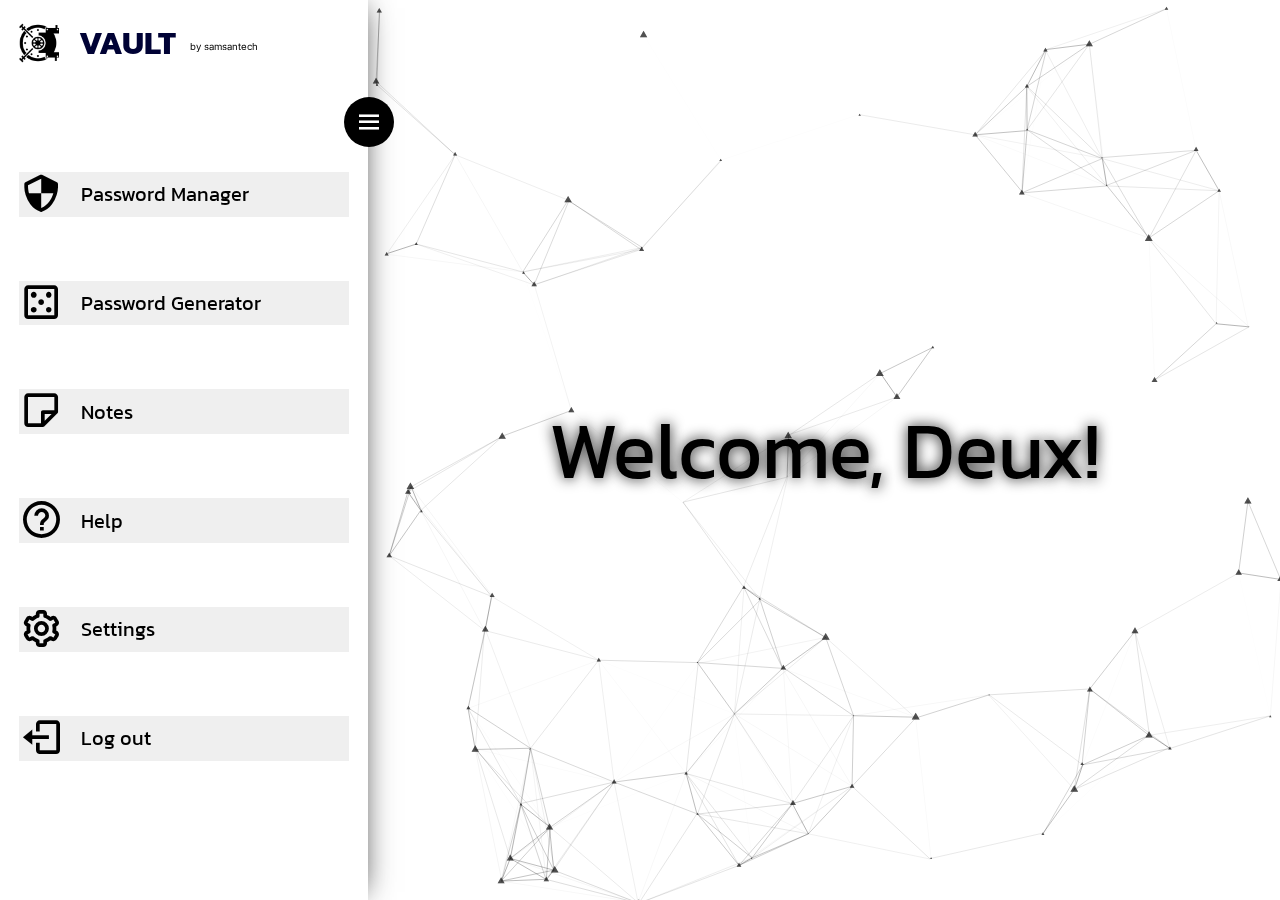
<file: website/dashboard/dashboard.html>
<!DOCTYPE html>
<html lang="en">
<head>
    <meta charset="UTF-8">
    <meta http-equiv="X-UA-Compatible" content="IE=edge">
    <meta name="viewport" content="width=device-width, initial-scale=1.0">
    <title>VAULT</title>
    <link rel = "icon" href = "/dashboard/vault2.png"  class="icon" type = "image/x-icon">
    <link rel="preconnect" href="https://fonts.googleapis.com">
    <link rel="preconnect" href="https://fonts.gstatic.com" crossorigin>
    <link rel="preconnect" href="https://fonts.googleapis.com">

    <link rel="preconnect" href="https://fonts.googleapis.com">
    <link rel="preconnect" href="https://fonts.gstatic.com" crossorigin>
    <link href="https://fonts.googleapis.com/css2?family=Kanit:wght@400;600;800;900&display=swap" rel="stylesheet">
    <link href="https://fonts.googleapis.com/css2?family=Inter:wght@400;600&display=swap" rel="stylesheet">

<link rel="preconnect" href="https://fonts.googleapis.com">
<link rel="preconnect" href="https://fonts.gstatic.com" crossorigin>


    
    <link rel="stylesheet" href="dashboard.css">
    <link rel="stylesheet" href="notestry.css">
    <link rel="stylesheet" href="passwordgenerator.css">
    
    <link rel="stylesheet" href="https://unicons.iconscout.com/release/v4.0.0/css/line.css">
    <!--box icons-->
    <link href='https://unpkg.com/boxicons@2.1.4/css/boxicons.min.css' rel='stylesheet'>
</head>
<body>
    <div id="preloader"></div>
        
            <div class="sidebarcontainer">
                <div class="topbar">
                    <a href="../index.html">
                        <div class="logoname text">
                            <img src="vault2.png">
                            <h1>VAULT</h1>
                            <span class="minitext"><p>by samsantech</p></span>
                        </div>
                    </a>
                </div>
                
                <div class="togglecont"><i class='bx bx-menu toggle'></i></div>

                <div class="mainbar">
                    <button class="tab_button" data-tab-target="#passwordmanager">
                        <i class='bx bx-shield-quarter'></i>
                        <h2>Password Manager</h2>
                    </button>
    
                    <button class="tab_button" data-tab-target="#passwordgenerator">  
                        <i class='bx bx-dice-5' ></i>                   
                        <h2>Password Generator</h2>
                    </button>

                    <button class="tab_button" data-tab-target="#notes">   
                        <i class='bx bx-note' ></i>                  
                        <h2>Notes</h2>
                    </button>
                
                    <button class="tab_button" data-tab-target="#help">     
                        <i class='bx bx-help-circle' ></i>                 
                        <h2>Help</h2>
                    </button>
    
                    <button class="tab_button" data-tab-target="#settings">      
                        <i class='bx bx-cog' ></i>            
                        <h2>Settings</h2>
                    </button>
    
                    <button class="tab_button" data-tab-target="#logout">    
                        <i class='bx bx-log-out' ></i>                  
                        <h2>Log out</h2>
                    </button>
                </div>

            </div>
        

        
            <section id="main">
                <div class="tab-content">

                    <div id="bground">
                        <div class="coverpage" id="coverpage">
                            Welcome, Deux! 
                        </div>
                    </div>

                    <div id="passwordmanager" data-tab-content>
                        <div class="passman-header">
                            <div class="left-header">

                            </div>
                            <div class="right-header">
                                <i class='bx bx-user-circle'></i>
                                <div class="email-rightheader">
                                    <span class="email" id="email">limdeux25@gmail.com</span>
                                    <span class="accountstatus" id="accountstatus">registered</span>
                                </div>
                                
                            </div>
                        </div>

                        <div class="passman-main">
                            Main
                        </div>

                        <div class="passman-side">
                            Side
                        </div>
                    </div>

                    <div id="passwordgenerator" data-tab-content>
                        <div class="container">
                            <h4>Password Generator</h4>
                            <div class="result-container">
                                <span id="result"></span>
                                <button class="btn" id="clipboard">
                                    <i class='bx bx-clipboard'></i>
                                </button>
                            </div>
                            <div class="settings">
                                <div class="setting">
                                    <label>Password length</label>
                                    <input type="number" id="length" min='4' max='20' value='20' />
                                </div>
                                <div class="setting">
                                    <label>Include uppercase letters</label> 
                                    <input type="checkbox" id="uppercase" checked />
                                </div>
                                <div class="setting">
                                    <label>Include lowercase letters</label> 
                                    <input type="checkbox" id="lowercase" checked />
                                </div>
                                <div class="setting">
                                    <label>Include numbers</label> 
                                    <input type="checkbox" id="numbers" checked />
                                </div>
                                <div class="setting">
                                    <label>Include symbols</label> 
                                    <input type="checkbox" id="symbols" checked />
                                </div>
                            </div>
                            <button class="btn btn-large" id="generate">
                                Generate password
                            </button>
                        </div>
                    </div>

                    <div id="notes" data-tab-content>
                           <!---<div class="notes-container" id="notesapp">
                                <button class="add-note" type="button">+</button>
                            </div>--> 
                            <div class="popup-box">
                                <div class="popup">
                                  <div class="content">
                                    <header>
                                      <p></p>
                                      <i class="uil uil-times"></i>
                                    </header>
                                    <form action="#">
                                      <div class="row title">
                                        <label>Title</label>
                                        <input type="text" spellcheck="false">
                                      </div>
                                      <div class="row description">
                                        <label>Description</label>
                                        <textarea spellcheck="false"></textarea>
                                      </div>
                                      <button></button>
                                    </form>
                                  </div>
                                </div>
                              </div>
                              <div class="wrapper">
                                <li class="add-box">
                                  <div class="icon"><i class='bx bx-plus'></i></div>
                                  <p>Add new note</p>
                                </li>
                              </div>
                    </div>

                    <div id="help" data-tab-content>
                        help
                    </div>

                    <div id="settings" data-tab-content>
                        settings
                    </div>

                    <div id="logout" data-tab-content>
                        <h1>Log Out</h1>
                    </div>

                </div>
            </section>
        
        
    <script src="dashboard.js"></script>
    <script src="particles.js"></script>
    <script src="app.js"></script>
    <script src="passwordgenerator.js"></script>
    <!--<script src="notes.js"></script>-->
    <script src="notestry.js"></script>
    <script>
        var loader = document.getElementById("preloader");
        window.addEventListener("load", function() {
            loader.style.display = "none";
        })
    </script>
   
</body>
</html>
</file>
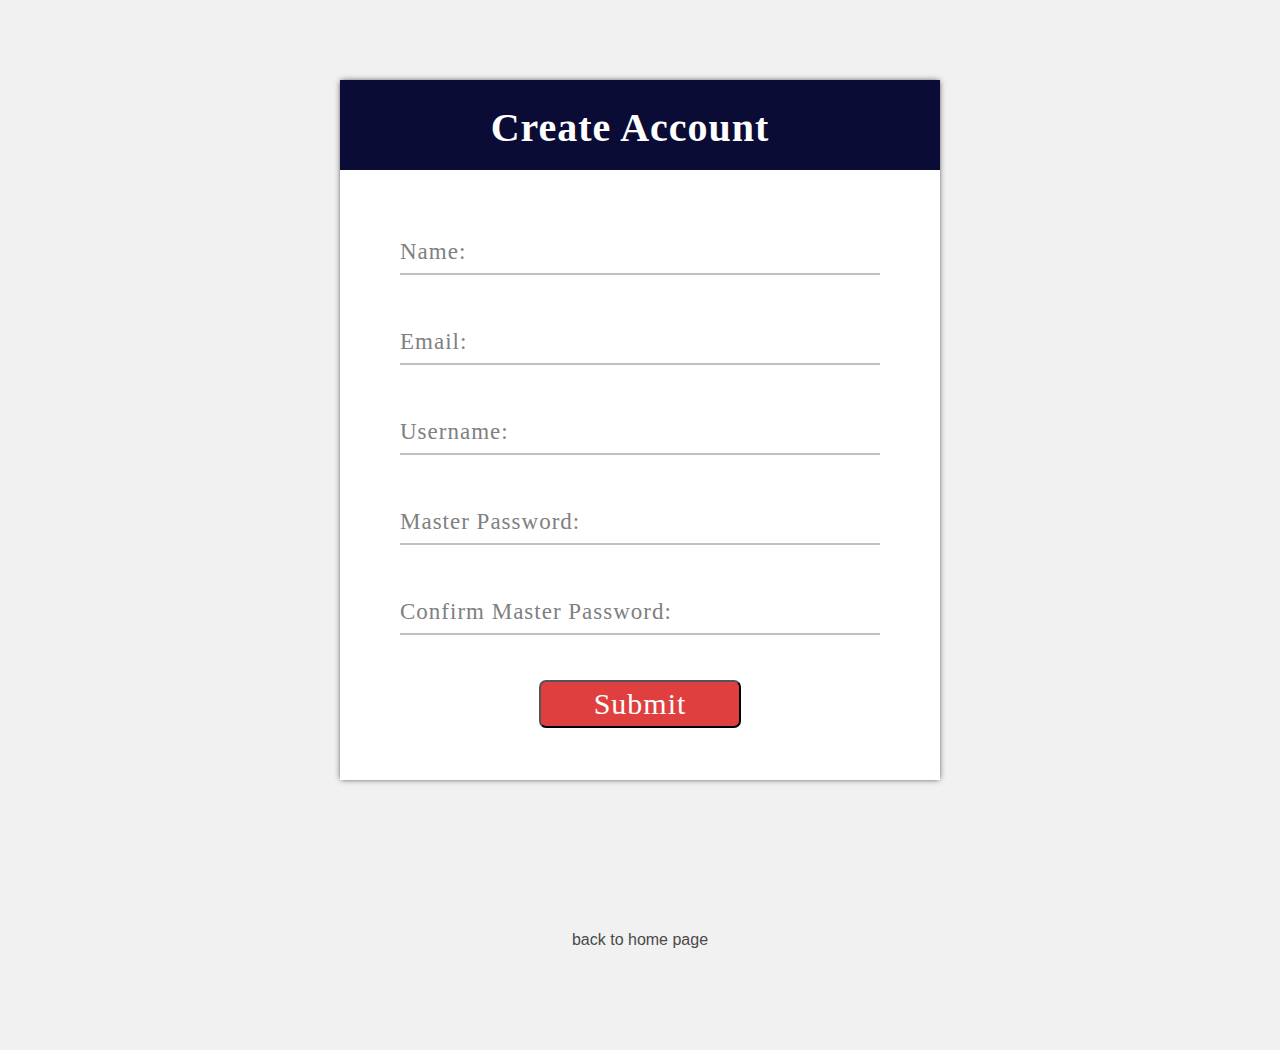
<file: website/pages/createaccount.html>
<!DOCTYPE html>
<html lang="en">
<head>
    <meta charset="UTF-8">
    <meta http-equiv="X-UA-Compatible" content="IE=edge">
    <meta name="viewport" content="width=device-width, initial-scale=1.0">
    <link rel="stylesheet" href="../styles/createaccount.css">
    <link rel="stylesheet" href="../styles/general.css">
    <title>Create Account</title>
</head>
<body>
    <div class="bodycontainer">
    <div class="extension">
        <div class="header">
            <h1>Create Account</h1>
        </div>

        <form class ="wrappercontainer" action="register.php" method="post" id="register">
            <div class="wrapper">
                <div class="input-data">
                   <input type="text" name ="name" required>
        
                   <div class="underline"></div>
                   <label>Name: </label>
                </div>
             </div>
        
             <div class="wrapper">
                <div class="input-data">
                   <input type="email" name ="email" required>
        
                   <div class="underline"></div>
                   <label>Email: </label>
                </div>
             </div>

             <div class="wrapper">
                <div class="input-data">
                   <input type="text" name ="username" required>
                   <div class="underline"></div>
                   <label>Username: </label>
                </div>
             </div>

             <div class="wrapper">
                <div class="input-data">
                   <input type="password" name ="password" required>
                   <div class="underline"></div>
                   <label>Master Password: </label>
                </div>
             </div>

             <div class="wrapper">
                <div class="input-data">
                   <input type="password" name ="cpassword" required>
        
                   <div class="underline"></div>
                   <label>Confirm Master Password: </label>
                </div>
             </div>

             <div class="buttoncontainer">
               <div class="regbutton">
                  <input type = "submit" class="button1"/>
               </div>
            </div>
            </form>
           
      </div>
    </div>
      <div class="container1">
        <div class="back"><a href="../index.html"><p>back to home page</p></a></div>
    </div>
</body>
</html>
</file>
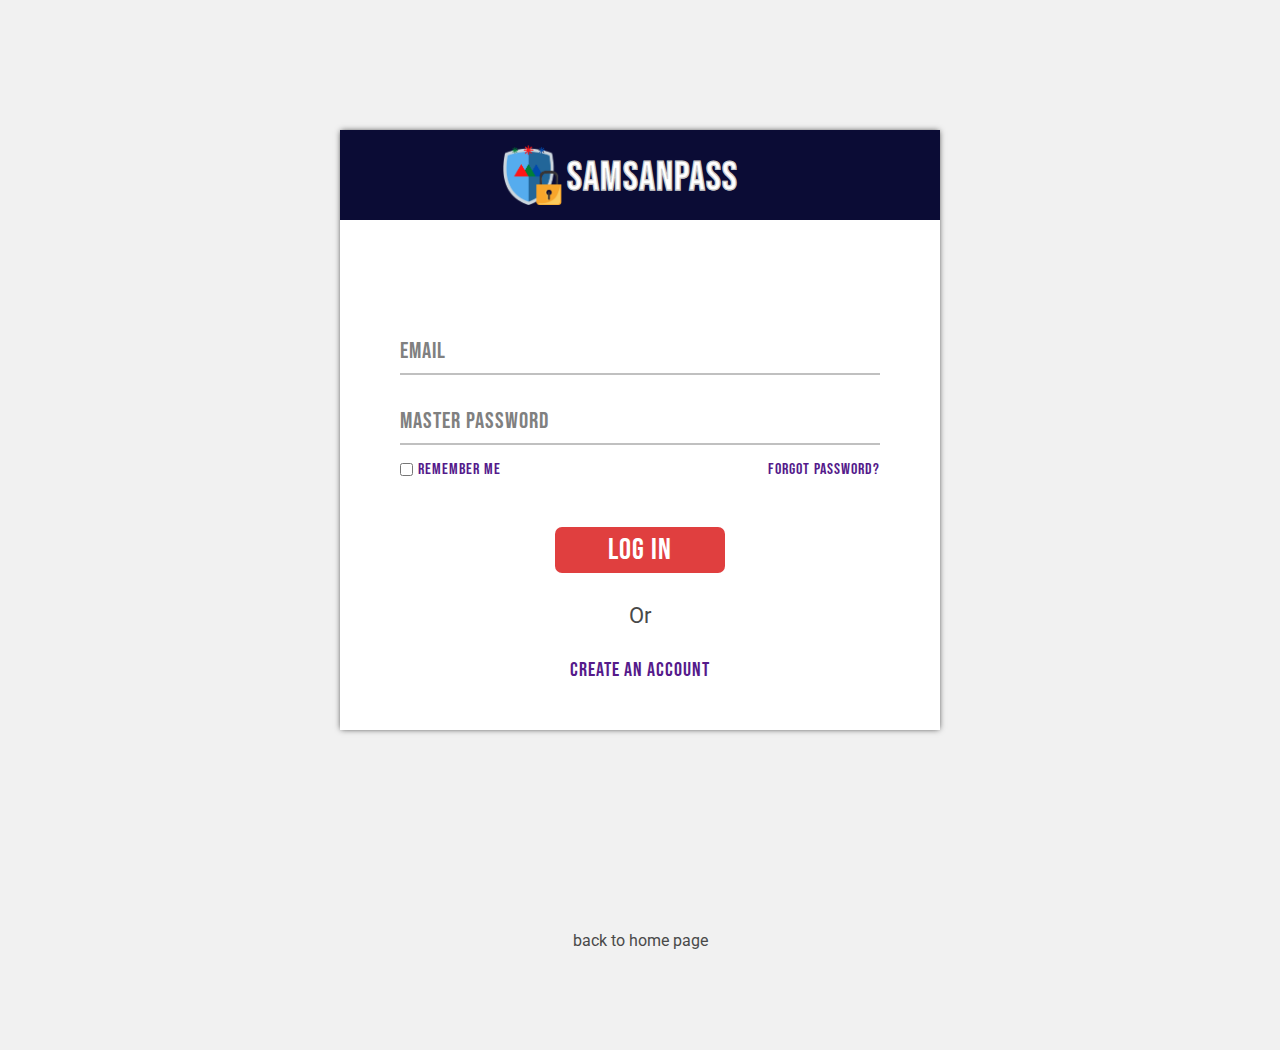
<file: website/pages/login.html>
<!DOCTYPE html>
<html lang="en">
<head>
    <meta charset="UTF-8">
    <meta http-equiv="X-UA-Compatible" content="IE=edge">
    <meta name="viewport" content="width=device-width, initial-scale=1.0">
    <title>SamSanPass</title>
    <!---------FONTS------------>
    <link rel="preconnect" href="https://fonts.googleapis.com">
    <link rel="preconnect" href="https://fonts.gstatic.com" crossorigin>
    <link href="https://fonts.googleapis.com/css2?family=Anton&family=Bebas+Neue&family=Poppins:ital,wght@1,900&family=Roboto:ital,wght@0,300;0,400;1,900&display=swap" rel="stylesheet">
    <!--CSS-->
    <link rel="stylesheet" href="../styles/login.css">
    <link rel="stylesheet" href="../styles/general.css">
</head>
<body>
<div class="bodycontainer">
<div class="extension">
    <div class="header">
        <img src="../images/logo.png" class="logo">
        <h1>SamSanPass</h1>
    </div>




    <div class ="wrappercontainer">
        <div class="wrapper">
            <div class="input-data">
                <input type="text" required>
                <div class="underline"></div>
                <label>Email</label>
            </div>
        </div>
        <div class="wrapper">
            <div class="input-data">
                <input type="text" required>
                <div class="underline"></div>
                <label>Master Password</label>
            </div>
        </div>
        <div class="options-cont">
            <div class="checkboxcont">
                <input type="checkbox"><label class="rememberme" for="rememberme">Remember me</label>
            </div>
            
            <div class="forgotpass-label">
                <a href="#" class="button2">Forgot Password?</a>
            </div>
        </div>
    </div>

   
    <div class="buttoncontainer">
        <div class="loginbutton">
            <a href="#" class="button1">Log In</a>
        </div>

        <div class="or"><p>Or</p></div>

        <div class="createlink">
            <a href="../pages/createaccount.html" class="button2">Create an Account</a>
        </div>
    </div>
</div>

  
</div>


<div class="container1">
    <div class="back"><a href="../index.html"><p>back to home page</p></a></div>
</div>
</body>
</html>
</file>
<file: website/dashboard/dashboard.css>
*{
    margin: 0;
    padding: 0;
    text-decoration: none;
    box-sizing: border-box;
    color: rgb(0, 0, 0);
    
    font-family: 'Inter', sans-serif;
    white-space: nowrap;
}
#preloader{
    background: rgb(255, 255, 255) url(../dashboard/preloader.gif) no-repeat center center;
    background-size: 20%;
    height: 100vh;
    width: 100%;
    position: fixed;
    z-index: 400;
}
html{
    height: 100%;
    /*background-color: red;*/
}
body {
    min-height: 100%;
    /*background-color: green;*/
    
}

/***sidebar***/
.sidebarcontainer{
    height: 100%;
    width: 23rem;
    top: 0;
    left: 0;
    position: fixed;
    background-color: rgba(146, 120, 120, 0);
    box-shadow: 2px 0px 29px -8px rgba(0,0,0,0.82);
    -webkit-box-shadow: 2px 0px 29px -8px rgba(0,0,0,0.82);
    -moz-box-shadow: 2px 0px 29px -8px rgba(0,0,0,0.82);
    padding: 0.9em 0.9em;
    display: flex;
    flex-direction: column;
    justify-content: center;
    align-items: center;
    transition: all 0.5s ease;
    z-index: 100;
    gap: 1.25em;
    
}
/**top**//**top**//**top**//**top**//**top**//**top**/
.sidebarcontainer .topbar{
    width: 100%;
    height: auto;
    display: flex;
    flex-direction: row;
    justify-content: flex-start;
    align-items: center;
    margin-bottom: 0.3em;
    padding:0.3em;
}
.sidebarcontainer .topbar .logoname{
    width: 100%;
    display: flex;
    justify-content: flex-start;
    align-items: center;
    gap: 20px;
}
.sidebarcontainer .topbar img{
    width: 40px;
}
.sidebarcontainer .topbar h1{
    font-size: 2rem;
    color: #000235;
    /* font-weight: 600; */
    font-family: 'Kanit', sans-serif;
}
.sidebarcontainer .minitext{
    font-size: 0.6rem;
    color: #000235;
    display: flex;
    align-items: flex-end;
    height: 1.87em;
    width: 100%;
    margin-left: -0.62em;
    font-family: 'Kanit', sans-serif;
}
/**top**//**top**//**top**//**top**//**top**//**top**/




/**Toggle Button**//**Toggle Button**//**Toggle Button**/
.sidebarcontainer .togglecont{
    height: auto;
    width: 100%;
    display: flex;
    margin-left: 80px;
    justify-content: flex-end;
    align-items: center;

}
.sidebarcontainer .toggle{
    height: auto;
    width: 50px;
    font-size: 30px;
    padding: 10px 10px;
    border-radius:50px;
    text-align: center;
    color: white;
    background-color: rgb(0, 0, 0);
}
/**Toggle Button**//**Toggle Button**//**Toggle Button**/






/**mainbar**//**mainbar**//**mainbar**//**mainbar**/
.sidebarcontainer .mainbar{
    height: 100%;
    width: 100%;
    display: flex;
    flex-direction: column;
    justify-content: flex-start;
    align-items: flex-start;
    gap: 4rem;
    padding: 0.312em;
    
}
.sidebarcontainer .mainbar h2{
    font-weight: 400;
    font-family: 'Kanit', sans-serif;
}
.sidebarcontainer .mainbar i{
    font-size: 2.8rem;
}
.sidebarcontainer .tab_button{
    width: 100%;
    height: auto;
    display: flex;
    justify-content: flex-start;
    align-items: center;
    gap:1.25em;
    transition: 0.3s;
    border: none;
}
.sidebarcontainer .tab_button:hover{
    border-width: 0.18em;
    border-color: black;
    border-style:dashed;
    background-color: rgb(247, 0, 0);
}
.sidebarcontainer .tab_button:active{
    border-width: 0.18em;
    border-color: black;
    border-style:dashed;
    background-color: rgb(115, 101, 190);
}

.sidebarcontainer .tab_button.active{
    border-width: 0.18em;
    border-color: black;
    border-style:double;
    
    background-color: rgb(13, 175, 13);
}
/**mainbar**//**mainbar**//**mainbar**//**mainbar**/




/***Sidebar control***//***Sidebar control***/
.sidebarcontainer.close{
    width: 5.5rem;
}
.sidebarcontainer.close h1{
    transition: 0.2s;
    opacity: 0;
}
.sidebarcontainer.close h2{
    transition: 0.2s;
    opacity: 0;
}
.sidebarcontainer.close .minitext{
    transition: 0.2s;
    opacity: 0;
}
#main.open{
    left: 5.5rem;
    width: calc(100% - 5.5rem);
    /*background-color: blue;*/
    height: 100%;
    
    
}

[data-tab-content]{
    display: none;
}
.active[data-tab-content]{
    display: flex;
    min-height: 100%;
    width: 100%;
    
    /*background-color: rgb(197, 24, 145);*/
}

#bground.inactive{
    display: none;
    
}
/***Sidebar control***//***Sidebar control***/
#main{
    left: 23rem;
    width: calc(100% - 23rem);
    height: 100%;
    top:0;
    box-sizing: border-box;
    transition: 0.5s;
    position: relative;
    
    /*background-color: aqua;*/
    
    
}

#bground{
    display: flex;
    justify-content: center;
    align-items: center;
    height: 100vh;
    position: relative;
   
}
.tab-content{
    height: 100%;
    width: 100%;
    /*background-color: yellow;*/
    
}
.tab-content .coverpage{
    min-height: auto;
    width: auto;
    position: absolute;
    font-size: 5rem;
    padding: 1em;
    border-radius: 1em;
    font-family: 'Kanit', sans-serif;
    text-shadow: 0px 0px 14px rgba(0,0,0,0.9);
}


.active#passwordmanager{
    width: 100%;
    height: 100vh;
    display: grid;
    padding: 2em;
    grid-template-columns: 80% 20%;
    grid-template-rows: 10% 90%;
    column-gap: 1em;
}
#passwordmanager .passman-header{
    grid-column: 1 / -1;
    /*background-color: green;*/
    display: flex;
    justify-content: space-between;
    align-items: center;
    padding: .7em 3em;
}
#passwordmanager .passman-header .left-header{
    width: 78%;
    height: 100%;
    
    border: 2px solid rgba(0, 0, 0, 0.26);
    border-radius: 13px;
}
#passwordmanager .passman-header .right-header{
    width: auto;
    height: 100%;
    display: flex;
    justify-content: center;
    align-items: center;
    padding: .5em;
    gap: .8em;
    /*background-color: purple;*/
}
#passwordmanager .passman-header .right-header .bx-user-circle{
    font-size: 3em;
}
#passwordmanager .passman-header .right-header .email-rightheader{
    height: 100%;
    width: 100%;
    font-size: .8em;
    display: flex;
    justify-content: center;
    align-items: flex-start;
    flex-direction: column;
}
#passwordmanager .passman-main{
    border: 2px solid rgba(0, 0, 0, 0.26);
    border-radius: 13px;
    padding: .7em;
}
#passwordmanager .passman-side{
    border: 2px solid rgba(0, 0, 0, 0.26);
    border-radius: 13px;
    padding: .7em;
}


.active#passwordgenerator{
	display: flex;
	flex-direction: column;
	align-items: center;
	justify-content: center;
	padding: 10px;
	min-height: 100vh;
}


.active#notes{
    width: 100%;
    height: auto;
    padding: 2em;
    font-family: 'Inter', sans-serif;
}
/*#notes .notes-container{
    width: 100%;
    display: grid;
    grid-template-columns: repeat(auto-fill, 200px);
    padding: 1em;
    row-gap: 1em;
    column-gap: 1em;
    position: relative;
}
.note{
    height: 200px;
    box-sizing: border-box;
    padding: 1em;
    border: none;
    border-radius: 15px;
    box-shadow: -1px -1px 27px -7px rgba(0,0,0,0.85);
    -webkit-box-shadow: -1px -1px 27px -7px rgba(0,0,0,0.85);
    -moz-box-shadow: -1px -1px 27px -7px rgba(0,0,0,0.85);
    overflow-wrap: break-word;
}
.add-note{
    height: 200px;
    border: none;
    background: none;
    font-size: 5rem;
    border-radius: 30px;
    color: rgba(0, 128, 0, 0.479);
    transition: 0.1s;
}
.add-note:hover{
    height: 200px;
    background-color: rgba(0, 128, 0, 0.164);
    font-size: 5rem;
    border-radius: 30px;
    color: rgba(0, 128, 0, 0.479);
}







/******
.main-containernotes{
    width: 85%;
    height: 80vh;
    padding: 3em 3em;
    display: flex;
    justify-content: flex-start;
    align-items: center;
    flex-direction: column;
    
    position: absolute;
    top:8%;
    left: 8%;
    
    box-shadow: 0px 1px 27px -4px rgba(0,0,0,0.75);
    -webkit-box-shadow: 0px 1px 27px -4px rgba(0,0,0,0.75);
    -moz-box-shadow: 0px 1px 27px -4px rgba(0,0,0,0.75);
    border-radius: 1rem;
    
}

**/
</file>
<file: website/dashboard/notestry.css>
*{
  margin: 0;
  padding: 0;
  box-sizing: border-box;
  
}

::selection{
  color: rgb(65, 65, 65);
  background: #618cf8;
}
.wrapper{
    width: 100%;
    display: grid;
    grid-template-columns: repeat(auto-fill, 250px);
    row-gap: 1em;
    column-gap: 1em;
    position: relative;
    justify-content: center;
    transform: 0.4s;
    
}
.wrapper li{
  height: 250px;
  list-style: none;
  border-radius: 5px;
  padding: 15px 20px 20px;
  border: 1px solid rgba(0, 0, 0, 0.178);
  
  
}
.add-box, .icon, .bottom-content, 
.popup, header, .settings .menu li{
  display: flex;
  align-items: center;
  justify-content: space-between;
}
.add-box{
  cursor: pointer;
  flex-direction: column;
  justify-content: center;
  transition: 0.4s ease;
}
.add-box:hover{
    background-color: rgb(13, 175, 13);
    opacity: 0.6;
    -webkit-box-shadow: 0px 9px 18px -3px rgba(0,0,0,0.78);
-moz-box-shadow: 0px 9px 18px -3px rgba(0,0,0,0.78);
box-shadow: 0px 9px 18px -3px rgba(0,0,0,0.78);
  }
  .add-box:active{
    background-color: rgb(13, 175, 13);
    opacity: 0.3;
  }
.add-box .icon{
  height: 78px;
  width: 78px;
  color: #474747;
  font-size: 40px;
  border-radius: 50%;
  justify-content: center;
  border: 2px dashed #929292;
}
.add-box p{
  color: #404041;
  font-weight: 500;
  margin-top: 20px;
}
.note{
  display: flex;
  flex-direction: column;
  justify-content: space-between;
  transition: 0.4s ease;
}
.note:hover{
    display: flex;
    flex-direction: column;
    justify-content: space-between;
    
    
    -webkit-box-shadow: 0px 9px 18px -3px rgba(0,0,0,0.78);
-moz-box-shadow: 0px 9px 18px -3px rgba(0,0,0,0.78);
box-shadow: 0px 9px 18px -3px rgba(0,0,0,0.78);
  }
.note .details{
  max-height: 165px;
  overflow-y: auto;
}
.note .details::-webkit-scrollbar,
.popup textarea::-webkit-scrollbar{
  width: 0;
}
.note .details:hover::-webkit-scrollbar,
.popup textarea:hover::-webkit-scrollbar{
  width: 5px;
}
.note .details:hover::-webkit-scrollbar-track,
.popup textarea:hover::-webkit-scrollbar-track{
  background: #f1f1f1;
  border-radius: 25px;
}
.note .details:hover::-webkit-scrollbar-thumb,
.popup textarea:hover::-webkit-scrollbar-thumb{
  background: #e6e6e6;
  border-radius: 25px;
}
.note p{
  font-size: 22px;
  font-weight: 500;
}
.note span{
  display: block;
  color: #575757;
  font-size: 16px;
  margin-top: 5px;
}
.note .bottom-content{
  padding-top: 10px;
  border-top: 1px solid #ccc;
}
.bottom-content span{
  color: #6D6D6D;
  font-size: 14px;
}
.bottom-content .settings{
  position: relative;
}
.bottom-content .settings i{
  color: #6D6D6D;
  cursor: pointer;
  font-size: 15px;
}
.settings .menu{
  z-index: 1;
  bottom: 0;
  right: -5px;
  padding: 5px 0;
  background: #fff;
  position: absolute;
  border-radius: 4px;
  transform: scale(0);
  transform-origin: bottom right;
  box-shadow: 0 0 6px rgba(0,0,0,0.15);
  transition: transform 0.2s ease;
}
.settings.show .menu{
  transform: scale(1);
}
.settings .menu li{
  height: 25px;
  font-size: 16px;
  margin-bottom: 2px;
  padding: 17px 15px;
  cursor: pointer;
  box-shadow: none;
  border-radius: 0;
  justify-content: flex-start;
}
.menu li:last-child{
  margin-bottom: 0;
}
.menu li:hover{
  background: #f5f5f5;
}
.menu li i{
  padding-right: 8px;
}

.popup-box{
  position: fixed;
  top: 0;
  left: 0;
  z-index: 2;
  height: 100%;
  width: 100%;
  background: rgba(0,0,0,0.4);
}
.popup-box .popup{
  position: absolute;
  top: 50%;
  left: 50%;
  z-index: 3;
  width: 100%;
  max-width: 400px;
  justify-content: center;
  transform: translate(-50%, -50%) scale(0.95);
}
.popup-box, .popup{
  opacity: 0;
  pointer-events: none;
  transition: all 0.25s ease;
}
.popup-box.show, .popup-box.show .popup{
  opacity: 1;
  pointer-events: auto;
}
.popup-box.show .popup{
  transform: translate(-50%, -50%) scale(1);
}
.popup .content{
  border-radius: 5px;
  background: #fff;
  width: calc(100% - 15px);
  box-shadow: 0 0 15px rgba(0,0,0,0.1);
}
.content header{
  padding: 15px 25px;
  border-bottom: 1px solid #ccc;
}
.content header p{
  font-size: 20px;
  font-weight: 500;
}
.content header i{
  color: #8b8989;
  cursor: pointer;
  font-size: 23px;
}
.content form{
  margin: 15px 25px 35px;
}
.content form .row{
  margin-bottom: 20px;
}
form .row label{
  font-size: 18px;
  display: block;
  margin-bottom: 6px;
}
form :where(input, textarea){
  height: 50px;
  width: 100%;
  outline: none;
  font-size: 17px;
  padding: 0 15px;
  border-radius: 4px;
  border: 1px solid #999;
}
form :where(input, textarea):focus{
  box-shadow: 0 2px 4px rgba(0,0,0,0.11);
}
form .row textarea{
  height: 150px;
  resize: none;
  padding: 8px 15px;
}
form button{
  width: 100%;
  height: 50px;
  color: #fff;
  outline: none;
  border: none;
  cursor: pointer;
  font-size: 17px;
  border-radius: 4px;
  background: #6A93F8;
}

@media (max-width: 660px){
  .wrapper{
    margin: 15px;
    gap: 15px;
    grid-template-columns: repeat(auto-fill, 100%);
  }
  .popup-box .popup{
    max-width: calc(100% - 15px);
  }
  .bottom-content .settings i{
    font-size: 17px;
  }
}
</file>
<file: website/dashboard/passwordgenerator.css>
* {
	box-sizing: border-box;
}
h4{
    margin: 10px 0 20px;
	text-align: center;
    font-size: 1.5rem;
}
input[type=checkbox] {
	margin-right: 0;
}
.container {
	padding: 20px;
	width: 350px;
	max-width: 100%;
    border-radius: .5em;
    -webkit-box-shadow: 0px 9px 17px -2px rgba(0,0,0,0.92);
    -moz-box-shadow: 0px 9px 17px -2px rgba(0,0,0,0.92);
    box-shadow: 0px 9px 17px -2px rgba(0,0,0,0.92);
    display: flex;
    flex-direction: column;
    gap: 1em;
}
.result-container {
    border-bottom: 1px solid black;
	display: flex;
	justify-content: flex-start;
	align-items: center;
	position: relative;
	font-size: 18px;
	letter-spacing: 1px;
	padding: 12px 10px;
	height: 50px;
	width: 100%;
}
.result-container #result {
  	word-wrap: break-word;
	max-width: calc(100% - 40px);
}
.result-container .btn {
	position: absolute;
    text-align: center;
    border:none;
	top: 5px;
	right: 5px;
	height: 40px;
	width: 40px;
}
.btn {
	color: #fff;
	cursor: pointer;
	font-size: 1.3rem;
	padding: 8px 12px;
    display: flex;
    justify-content: center;
    align-items: center;
}
.btn-large {
    color: black;
	display: block;
	width: 100%;
    border: none;
    background-color: rgba(0, 0, 0, 0.178);
    border-radius: .5em;
}
.setting {
	display: flex;
	justify-content: space-between;
	align-items: center;
	margin: 15px 0;
    
}

@media screen and (max-width: 400px) {
	.result-container {
		font-size: 14px;
	}
}
</file>
<file: website/styles/createaccount.css>
*{
    margin: 0;
    padding: 0;
    outline: none;
    box-sizing: border-box;
    font-family: 'Bebas Neue', cursive;
    letter-spacing: 1px;
}
body{
    display: flex;
    justify-content: center;
    align-items: center;
    flex-direction: column;
}
.bodycontainer{
    display: flex;
    justify-content: center;
    align-items: center;
    height: 800px;
    margin-top:30px;
}
  .extension{
    display: flex;
    align-items: center;
    justify-content: flex-start;
    flex-direction: column;
    height: 700px;
    width: 600px;
    gap: 10px;
    background: rgb(255,255,255);
    -webkit-box-shadow: 0px 0px 6px -1px rgba(0,0,0,0.79);
    -moz-box-shadow: 0px 0px 6px -1px rgba(0,0,0,0.79);
    box-shadow: 0px 0px 6px -1px rgba(0,0,0,0.79);
  }
  .header{
    display: flex;
    justify-content: center;
    align-items: center;
    width: 100%;
    height: 90px;
    padding-top: 20px;
    padding-bottom: 20px;
    background-color: #0b0c35;
  }
  h1{
    color: white;
    font-family: 'Bebas Neue', cursive;
    margin-left: -20px;
    -webkit-text-stroke-color: rgba(0, 0, 0, 0.219);
    -webkit-text-stroke-width: 0.001px;
    letter-spacing: 1px;
    font-size: 40px;
    padding-top: 5px;
  }
  .logo{
    height: 140px;
    margin-left: -40px;
  }
  .wrappercontainer{
    display:flex;
    justify-content: center;
    flex-direction: column;
    width: 85%;
    margin-top: 40px;
    gap:20px;
  }
  label{
    font-size: 23px;
  }
  .wrapper{
    width: 100%;
    padding: 15px;
    }
  .wrapper .input-data{
    height: 40px;
    width: 100%;
    position: relative;
  }
  .wrapper .input-data input{
    height: 100%;
    width: 100%;
    border: none;
    font-size: 17px;
    border-bottom: 2px solid silver;
  }
  .input-data input:focus ~ label,
  .input-data input:valid ~ label{
    transform: translateY(-20px);
    font-size: 15px;
    color: #4158d0;
  }
  .wrapper .input-data label{
    position: absolute;
    bottom: 10px;
    left: 0;
    color: grey;
    pointer-events: none;
    transition: all 0.3s ease;
  }
  .input-data .underline{
    position: absolute;
    height: 2px;
    width: 100%;
    bottom: 0;
    }
  .input-data .underline:before{
    position: absolute;
    content: "";
    height: 100%;
    width: 100%;
    background: #4158d0;
    transform: scaleX(0);
  }
  .buttoncontainer{
    width: 100%;
    height: 100%;
    display: flex;
    justify-content: center;
    flex-direction: column;
    align-items: center;
    gap: 30px;
    margin-top: 10px;
  }
  .loginbutton{
    height: auto;
    width:auto;
    display: flex;
    justify-content: center;
  }
  .button1{
    font-size: 30px;
    text-decoration: none;
    color: white;
    background-color: #e03f3f;
    padding: 5px 53px 5px 53px;
    border-radius: 7px;
  }
  .or{
    font-size: 22px;
    display: flex;
    justify-content: center;
    align-items: center;
    height: auto;
    width:auto;
  }
  .createlink{
    font-size: 20px;
    display: flex;
    justify-content: center;
    align-items: center;
    height: auto;
    width:auto;
  }
.container1{
    display: flex;
    justify-content: center;
    align-items: center;
    height: 220px;
    width: 100%;
}
p{
    text-decoration: none;
}
</file>
<file: website/styles/general.css>
*{
    margin: 0;
    padding: 0;
    font-family: 'Bebas Neue', cursive;
}


a{
    text-decoration: none;
    color: white;
    font-family: 'Bebas Neue', cursive;
}

p{
    font-family: 'Roboto', sans-serif;
    letter-spacing: 0px;
    color: rgb(73, 73, 73);
}

body{
    display: flex;
    justify-content: flex-start;
    align-items: center;
    flex-direction: column;
    background-color: rgb(241, 241, 241);
}
</file>
<file: website/styles/login.css>
*{
    margin: 0;
    padding: 0;
    outline: none;
    box-sizing: border-box;
    font-family: 'Bebas Neue', cursive;
    letter-spacing: 1px;
}
body{
    display: flex;
    justify-content: center;
    align-items: center;
    flex-direction: column;
}
.bodycontainer{
    display: flex;
    justify-content: center;
    align-items: center;
    height: 800px;
    margin-top:30px;
}
  .extension{
    display: flex;
    align-items: center;
    justify-content: flex-start;
    flex-direction: column;
    height: 600px;
    width: 600px;
    gap: 30px;
    background: rgb(255,255,255);
    -webkit-box-shadow: 0px 0px 6px -1px rgba(0,0,0,0.79);
    -moz-box-shadow: 0px 0px 6px -1px rgba(0,0,0,0.79);
    box-shadow: 0px 0px 6px -1px rgba(0,0,0,0.79);
  }
  .header{
    display: flex;
    justify-content: center;
    align-items: center;
    width: 100%;
    height: 90px;
    padding-top: 20px;
    padding-bottom: 20px;
    background-color: #0b0c35;
  }
  h1{
    color: white;
    font-family: 'Bebas Neue', cursive;
    margin-left: -20px;
    -webkit-text-stroke-color: rgba(0, 0, 0, 0.219);
    -webkit-text-stroke-width: 0.001px;
    letter-spacing: 1px;
    font-size: 40px;
    padding-top: 5px;
  }
  .logo{
    height: 60px;
    margin-left: -40px;
	margin-right: 25px;
  }
  .wrappercontainer{
    display:flex;
    justify-content: center;
    flex-direction: column;
    width: 85%;
    margin-top: 70px;
  }
  label{
    font-size: 23px;
  }
  .wrapper{
    width: 100%;
    padding: 15px;
    }
  .wrapper .input-data{
    height: 40px;
    width: 100%;
    position: relative;
  }
  .wrapper .input-data input{
    height: 100%;
    width: 100%;
    border: none;
    font-size: 17px;
    border-bottom: 2px solid silver;
  }
  .input-data input:focus ~ label,
  .input-data input:valid ~ label{
    transform: translateY(-20px);
    font-size: 15px;
    color: #4158d0;
  }
  .wrapper .input-data label{
    position: absolute;
    bottom: 10px;
    left: 0;
    color: grey;
    pointer-events: none;
    transition: all 0.3s ease;
  }
  .input-data .underline{
    position: absolute;
    height: 2px;
    width: 100%;
    bottom: 0;
    }
  .input-data .underline:before{
    position: absolute;
    content: "";
    height: 100%;
    width: 100%;
    background: #4158d0;
    transform: scaleX(0);
  }
 
  .options-cont{
    display: flex;
    justify-content: space-between;
    align-items: center;
    width: 510px;
  }
  .checkboxcont{
    display: flex;
    width: auto;
    padding-left: 15px;
    font-size: 12px;
    gap: 5px;
    align-items: center;
  }
.checkbox{
  width: 20px;
}
.button2{
  text-decoration: none;
  color: #551A8B;
}

  .forgotpass-label{
    padding-right: 15px;
    
  }
  .rememberme{
    font-size: 16px;
    color: #551A8B;
  }
  
  .buttoncontainer{
    width: 85%;
    height: 100%;
    display: flex;
    justify-content: center;
    flex-direction: column;
    align-items: center;
    padding-bottom: 30px;
    gap: 30px;
  }
  .loginbutton{
    height: auto;
    width:auto;
    display: flex;
    justify-content: center;
  }
  .button1{
    font-size: 30px;
    text-decoration: none;
    color: white;
    background-color: #e03f3f;
    padding: 5px 53px 5px 53px;
    border-radius: 7px;
  }
  .or{
    font-size: 22px;
    display: flex;
    justify-content: center;
    align-items: center;
    height: auto;
    width:auto;
  }
  .createlink{
    font-size: 20px;
    display: flex;
    justify-content: center;
    align-items: center;
    height: auto;
    width:auto;
  }
.container1{
    display: flex;
    justify-content: center;
    align-items: center;
    height: 220px;
    width: 100%;
}
p{
    text-decoration: none;
}
</file>
